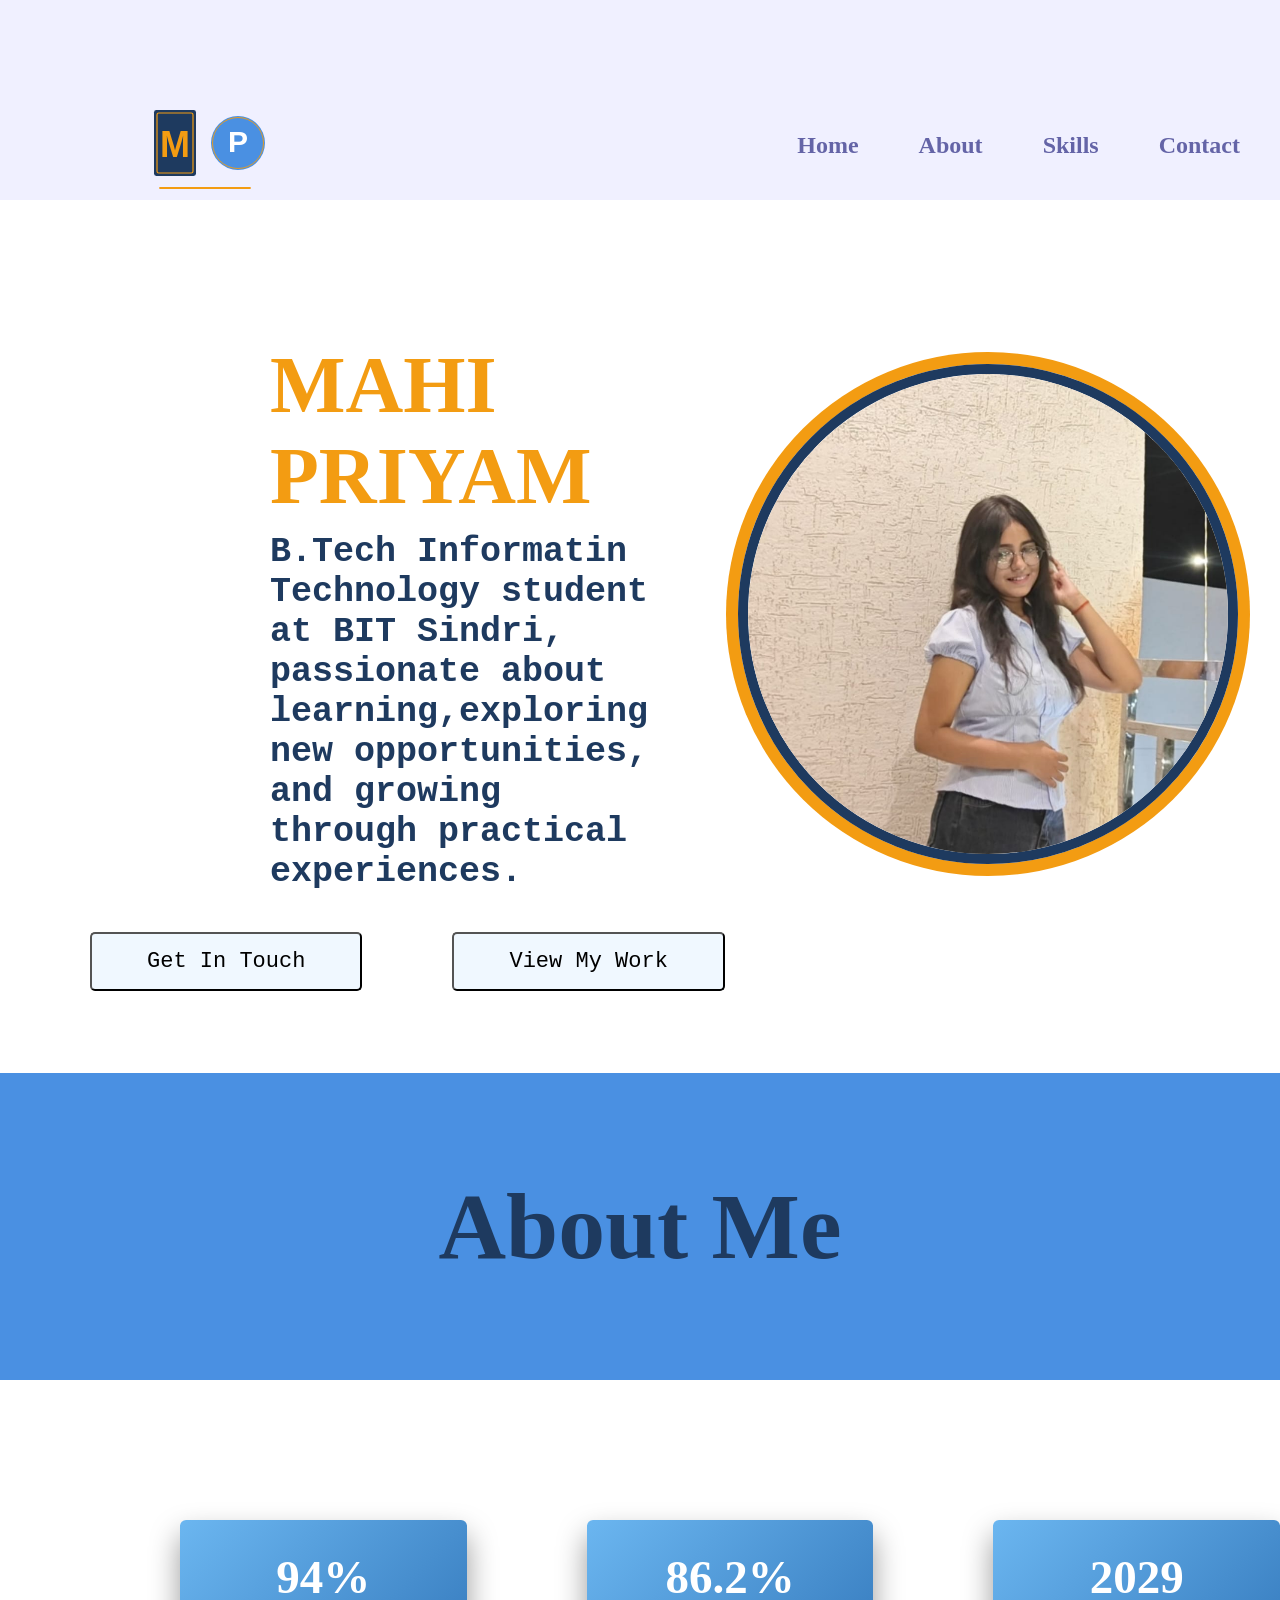
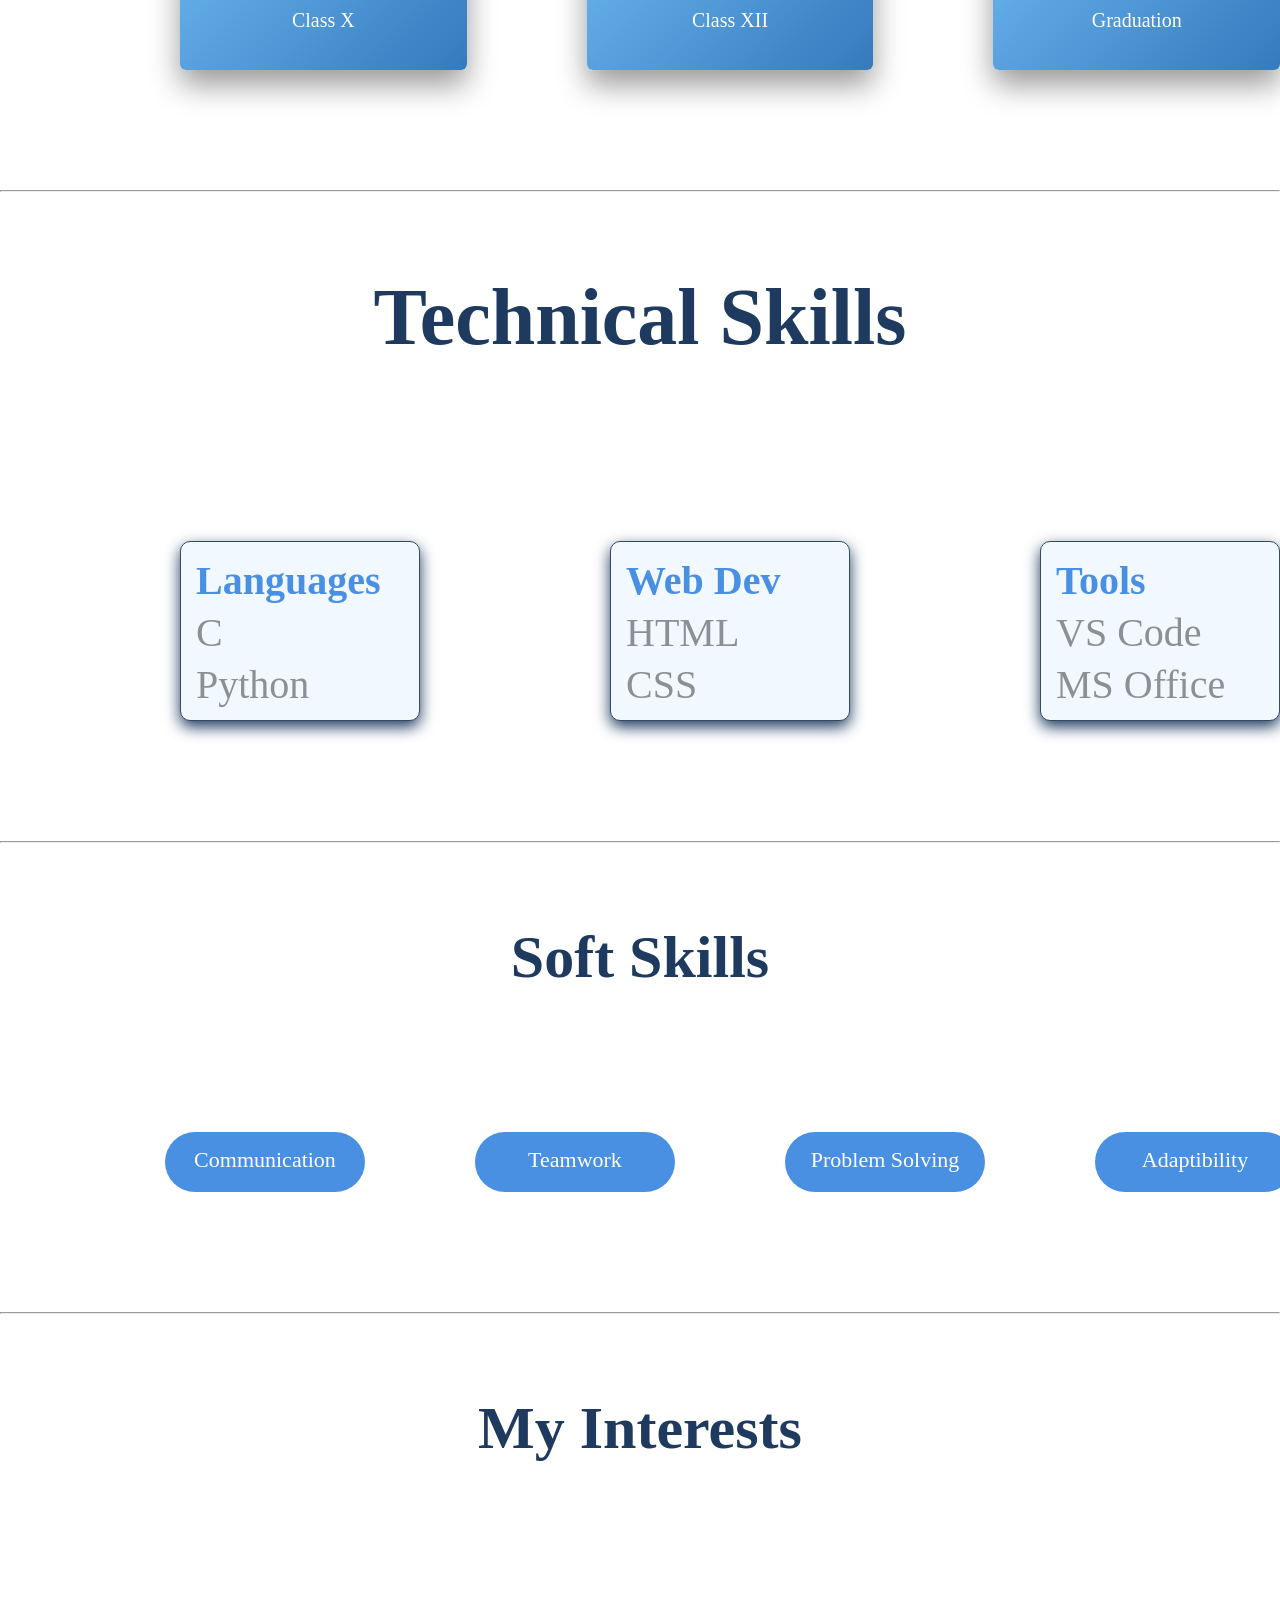
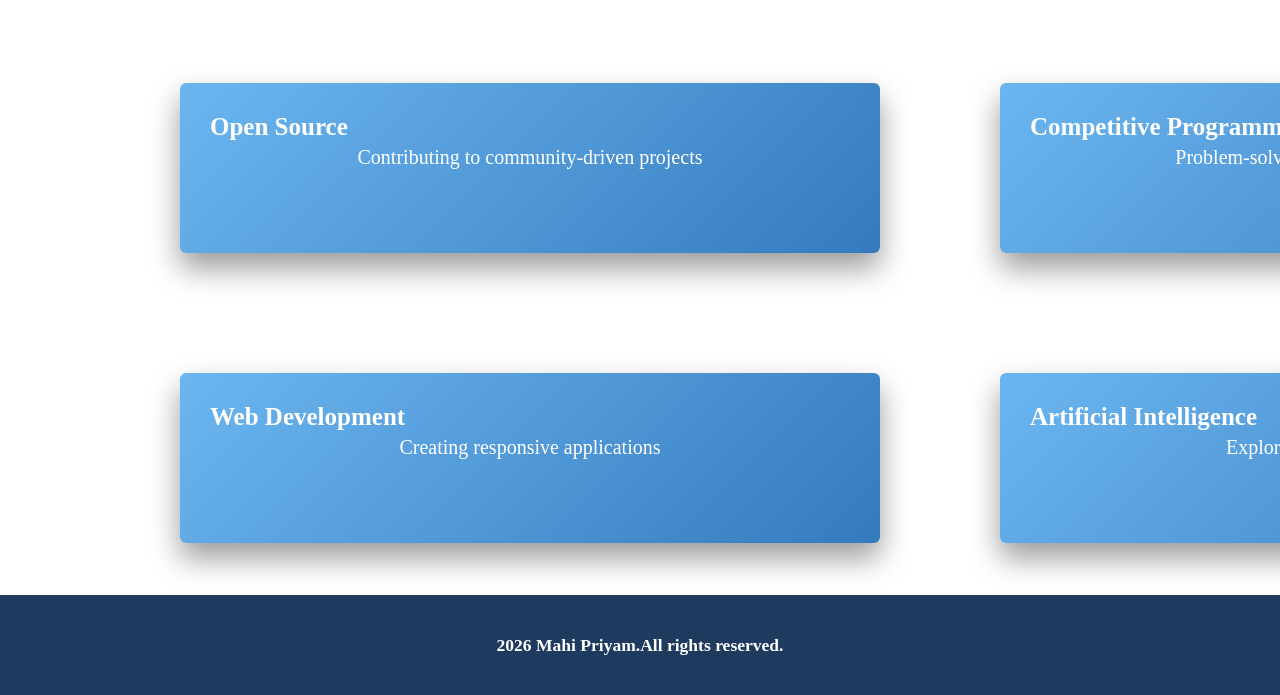
<file: personal portfolio/index.html>
<!DOCTYPE html>
<html lang="en">
<head>
    <meta charset="UTF-8">
    <meta name="viewport" content="width=device-width, initial-scale=1.0">
    <title>My Portfolio</title>
    <link rel="stylesheet" href="style.css">
</head>
<body>

    <main>
        <nav>
    <div class="logo">
        <img src="logo_tech.svg" alt="Logo">
    </div>

    <div class="links">
        <a href="#">Home</a>
        <a href="#">About</a>
        <a href="#">Skills</a>
        <a href="#">Contact</a>
    </div>
</nav>

<div class="intro">
    <div class="text">
        <h1>MAHI PRIYAM</h1>
        <h2>B.Tech Informatin Technology student at BIT Sindri,<br>
            passionate about learning,exploring new opportunities,<br>
            and growing through practical experiences.
        </h2>
    </div>
    <div>
        <img src="myphoto_circular.png" alt="My Photo"></h3>
    </div>
</div>

<div class="buttons">
    <button>Get In Touch</button>
    <button>View My Work </button>
</div>

<section class="about">
        <h3>About Me</h3>
</section>

<div class="boxes">
    <div class="box">
    <h1>94%</h1>
    <p>Class X</p>
    </div>
    
    <div class="box">
    <h2>86.2%</h2>
    <p>Class XII</p>
    </div>

    <div class="box">
    <h3>2029</h3>
    <p>Graduation</p>
    </div>
</div>

<hr>

<section class="skills">
    <h4>Technical Skills</h4>
</section>

<div class="boxes2">
    <div class="box2">
        <h1>Languages</h1>
        <p>C</p>
        <p>Python</p>
    </div>

    <div class="box2">
        <h2>Web Dev</h2>
        <p>HTML</p>
        <p>CSS</p>
    </div>

    <div class="box2">
        <h3>Tools</h3>
        <p>VS Code</p>
        <p>MS Office</p>
    </div>
</div>


<hr>

<section class="softskills">
    <h1>Soft Skills</h1>
</section>

<div class="boxes3">
    <div class="box3">Communication</div>
   <div class="box3">Teamwork</div>
    <div class="box3">Problem Solving</div>
    <div class="box3">Adaptibility</div>
</div>

<hr>

<section class="inetrests">
    <h1>My Interests</h1>
</section>

<div class="boxes4">
    <div class="box4">
        <h1>Open Source</h1>
        <p>Contributing to community-driven projects</p>
    </div>

    <div class="box4">
        <h1>Competitive Programming</h1>
        <p>Problem-solving through coding challenges</p>
    </div>

    <div class="box4">
        <h1>Web Development</h1>
        <p>Creating responsive applications</p>
    </div>

    <div class="box4">
        <h1>Artificial Intelligence</h1>
        <p>Exploring AI and ML concepts</p>
    </div>
</div>



<section class="rights">
        <h3>2026 Mahi Priyam.All rights reserved.</h3>
</section>



    </main>
    
</body>
</html>
</file>
<file: personal portfolio/style.css>
*{
    margin: 0;
    padding: 0;
    box-sizing: border-box;
}

body{
    width: 100%;
    height: 100vh;
}

main{
    width: 100%;
    height: 100vh;

}
nav{
    width: 100%;
    height: 80px;
    display: flex;
    align-items: center;
    justify-content: space-between;
    padding: 100px 40px;
    box-sizing: border-box;

    /*box*/
    background-color: rgb(240,240,255);
}

.logo img{
    width: 150px;
    height: auto;
}

.links{
    display: flex;
    gap: 60px;
}

.links a{
    text-decoration: none;
    color: rgb(100,100,167);
    font-size: 1.5rem;
    font-weight: bold;
    font-family: poppins; 
    cursor: pointer;
}

div{
    margin-top: 90px;
    text-align: left;
    margin-left: 90px;
}

.intro{
    display: flex;
    align-items: center;
    justify-content: space-between;
    margin-top: 50px;
    padding: 0 90px;
}

.text {
    flex: 1; /*takes available space*/
} 

.text h1{
    font-size: 80px;
    color: #f39c12;
    margin: 0;
}

.text h2{
    font-family: monospace;
    color: #1e3a5f;
    font-size: 35px;
    margin-top: 10px;
}

.intro img{
    width: 500px;
    height: auto;
    border: 10px solid #1e3a5f;
    border-radius: 50%;
    box-shadow: 0 0 0 12px #f39c12;
    
}

.buttons{
    display: flex;
    text-align: center;
    gap: 90px;
    margin-top: 40px;
}

.buttons button{
    padding: 15px 55px;
    font-size: 22px;
    border-radius: 5px;
    color: black;
    background-color: aliceblue;
    font-family: monospace;
    cursor: pointer;
    transition: 0.3 ease;
}

.buttons button:hover{
    background-color: #4a90e2;
    transform: scale(1.05);
}

.about {
    font-size: 80px;
    display: flex;
    align-items: center;
    justify-content: center;
    background-color: #4a90e2;
    width: 100%;
    padding: 100px 40px;
    box-sizing: border-box;
    overflow: visible;
    max-width: 100vw;
    margin-top: 82px;
    color: #1e3a5f;
}

.boxes{
    display: flex;
    justify-content: center;
    gap: 30px;
    margin-top: 50px;
}

.box{
    width: 400px;
    height: 150px;
    border-radius: 6px;
    background-color:#4a90e2;
    text-align: center;
    color: white;
    padding: 30px;
    box-sizing: border-box;
    box-shadow: 0 15px 30px rgba(0, 0, 0, 0.4);
    background: linear-gradient(135deg, #6bb6f0, #357abd);
}

.box h1 {
    margin: 0;
    font-size: 47px;
}

.box h2 {
    margin: 0;
    font-size: 47px;
}

.box h3 {
    margin: 0;
    font-size: 47px;
}

.box p {
    margin: 5px 0 0;
    font-size: 20px;
}

hr{
    color: #1e3a5f;
    margin-top: 120px;
}

.skills{
    font-size: 80px;
    text-align: center;
    width: 100%;
    padding: 80px 40px;
    box-sizing: border-box;
    color: #1e3a5f;
    margin-bottom: 8px;
    margin-top: 0;
}

.boxes2{
    display: flex;
    justify-content: center;
    gap: 100px;
    margin-top: 5px;
}

.topics{
    display: flex;
    justify-content: center;
    color: #4a90e2;
    gap: 400px;
    margin-top: 40px;
    margin-bottom: 0;
    text-align: center;
    font-size: 24px;
    flex-shrink: 0;
}

.box2{
    width: 300px;
    height: 180px;
    padding: 15px;
    box-sizing: border-box;
    background: #f2f8ff;
    border:1px solid #344a61;
    border-radius: 10px;
    box-shadow: 0 6px 15px #1e3a5f;
    text-align: left;
    position: relative;
}

.box2 h1,
.box2 h2,
.box2 h3 {
    color: #4a90e2;
    margin: 0;
    font-size: 40px;
}

.box2 p {
    color: #8b9097;
    margin: 5px 0 0;
    font-size: 40px;
}

.softskills{
    font-size: 40px;
    text-align: center;
    width: 100%;
    padding: 80px 40px;
    box-sizing: border-box;
    color: #1e3a5f;
}

.boxes3{
    display: flex;
    justify-content: center;
    gap: 20px;
    margin-top: 20px;
}

.box3{
    display: flex;
    flex-shrink: 0;
    justify-content: center;
    width: 200px;
    height: 60px;
    padding: 15px;
    box-sizing: border-box;
    background: #4a90e2;
    border-radius: 50px;
    color: white;
    position: relative;
    font-size :22px ;
    margin-top: 40px;
}

.inetrests{
    font-size: 40px;
    text-align: center;
    width: 100%;
    padding: 80px 40px;
    box-sizing: border-box;
    color: #1e3a5f;
}

.boxes4{
    display: grid;
    grid-template-columns: repeat(2,1fr);
    gap: 30px;
    justify-items: centre;
    margin-top: 50px;
}

.box4{
    width: 700px;
    height: 170px;
    border-radius: 6px;
    text-align: center;
    color: white;
    padding: 30px;
    box-sizing: border-box;
    box-shadow: 0 15px 30px rgba(0, 0, 0, 0.4);
    background: linear-gradient(135deg, #6bb6f0, #357abd);
}

.box4 h1,
.box4 h2,
.box4 h3,
.box4 h4 {
    color: white;
    margin: 0;
    font-size: 25px;
    text-align: left;
}

.box4 p {
    color: white;
    margin: 5px 0 0;
    font-size: 20px;
    text-align: center;
}

.rights {
    font-size: 15px;
    display: flex;
    align-items: center;
    justify-content: center;
    background-color: #1e3a5f;
    width: 100%;
    height: 100px;
    box-sizing: border-box;
    overflow: visible;
    max-width: 100vw;
    margin-top: 52px;
    color: white;
}
</file>
